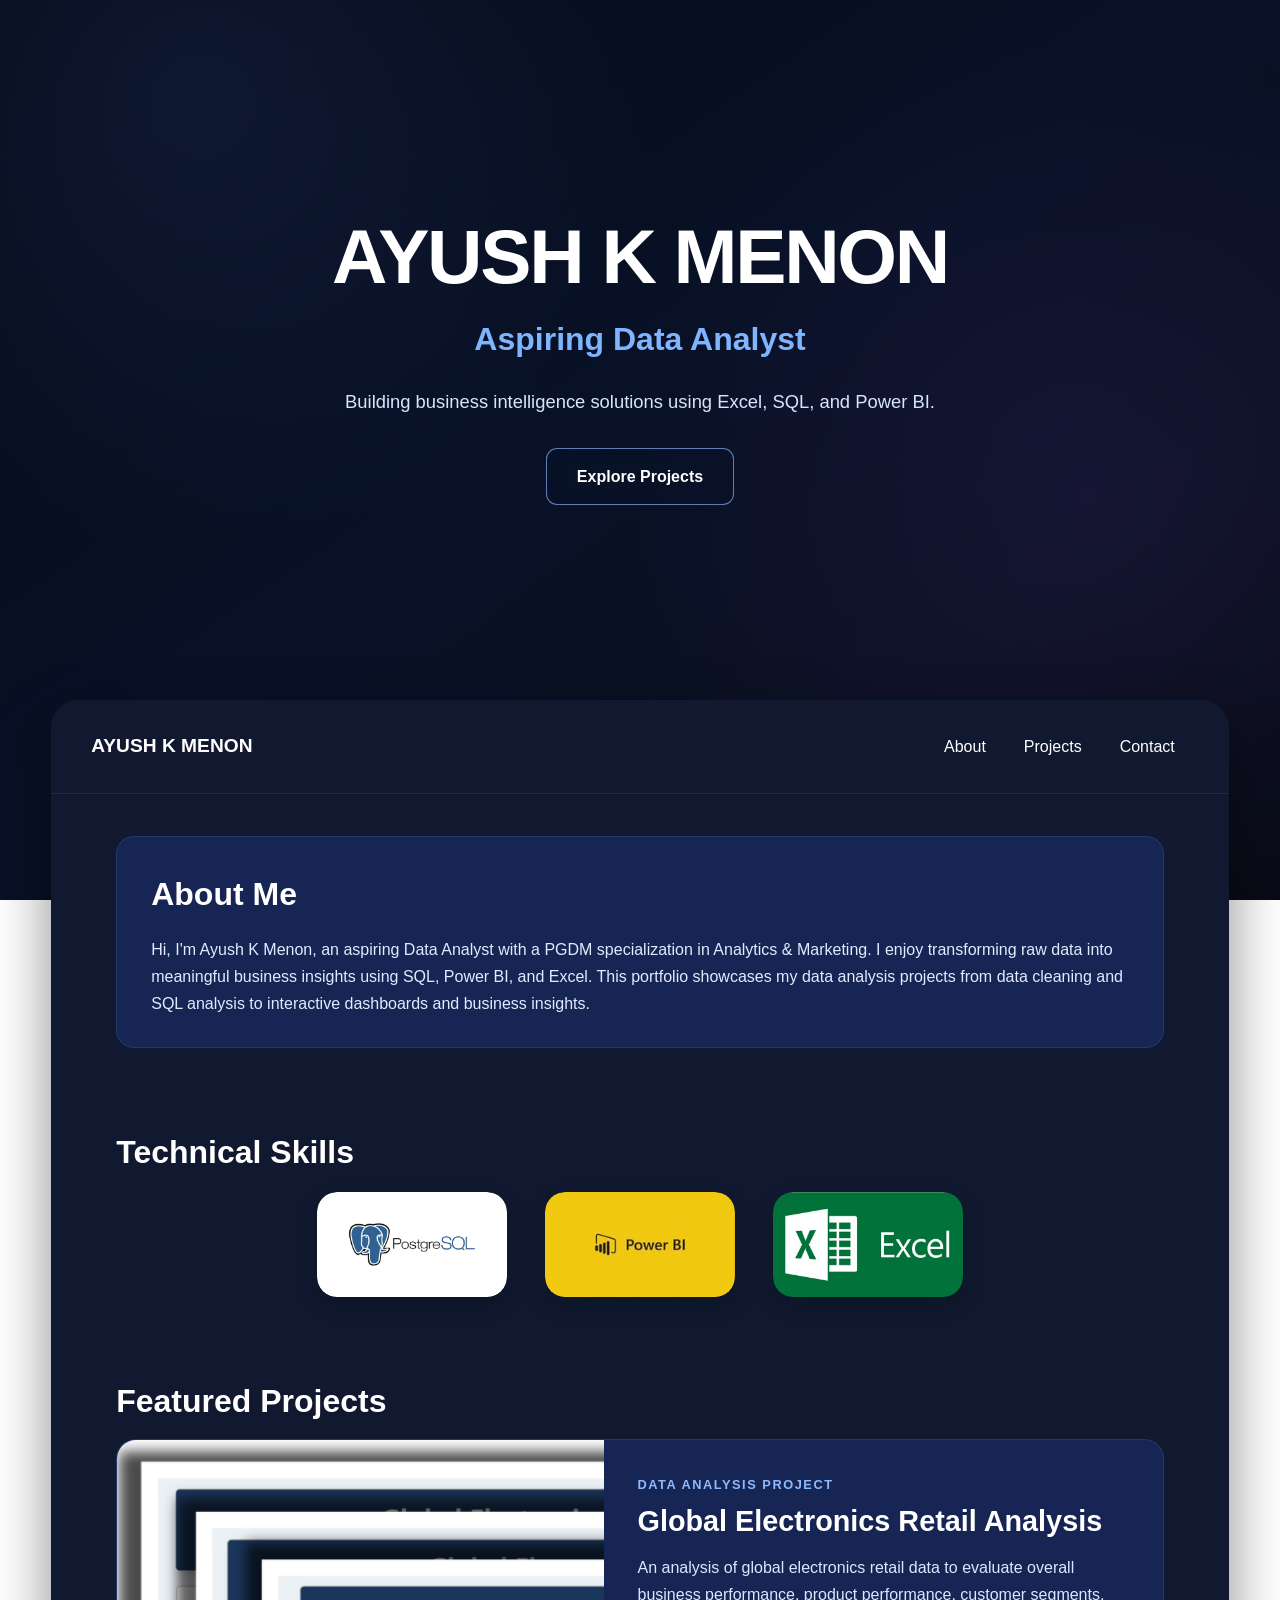
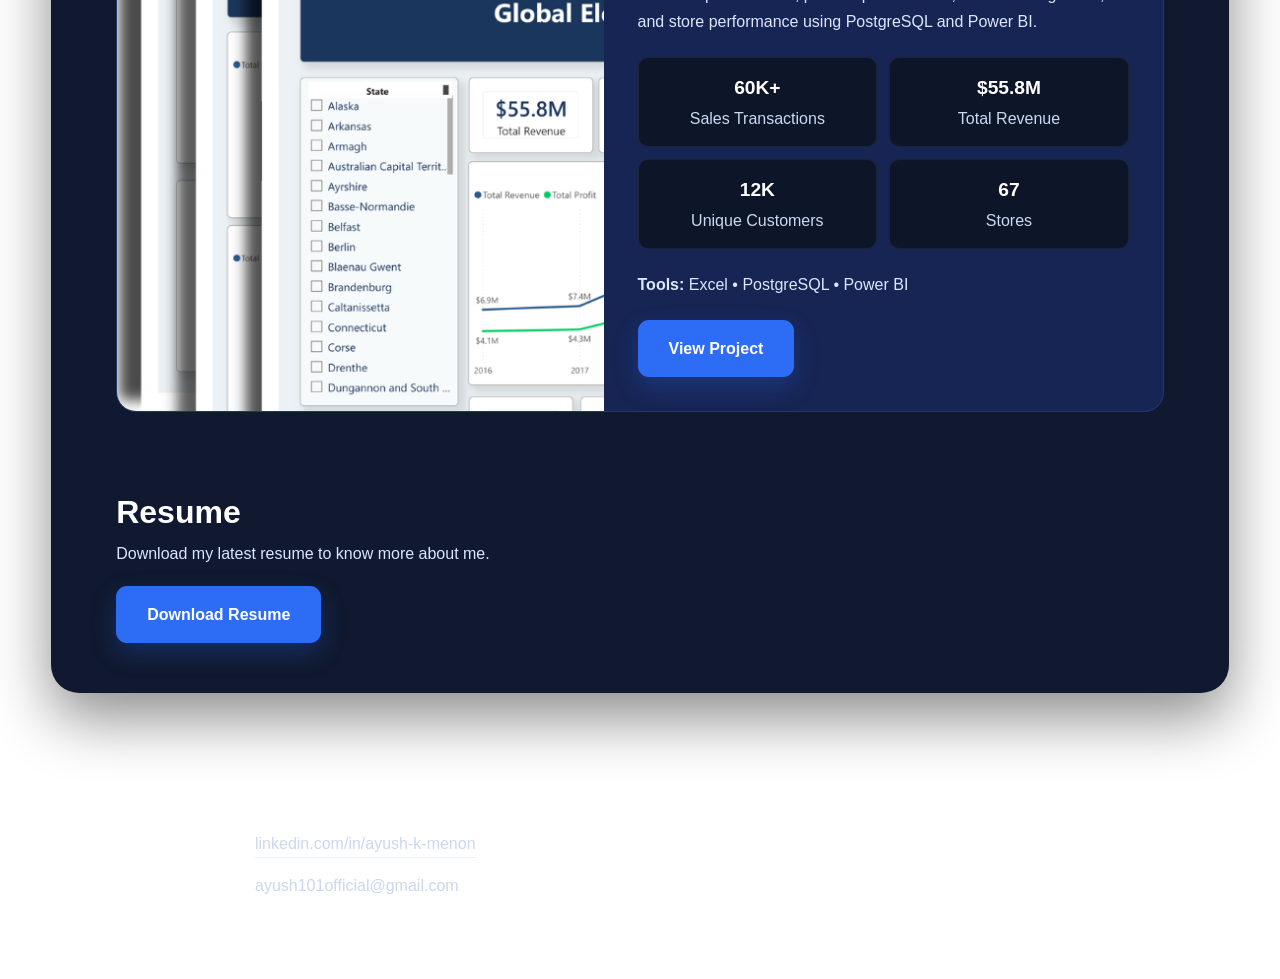
<file: index.html>
<!DOCTYPE html>
<html lang="en">
<head>
<meta charset="UTF-8">
<meta name="viewport" content="width=device-width, initial-scale=1.0">
<meta name="description" content="Ayush K Menon - Aspiring Data Analyst portfolio showcasing data analysis projects using Excel, PostgreSQL, and Power BI.">
<title>Ayush K Menon | Data Analyst Portfolio</title>
<link rel="stylesheet" href="style.css">
</head>
<body>
<header class="hero-background" id="home">
<div class="hero-intro">
<h1>AYUSH K MENON</h1>
<h2>Aspiring Data Analyst</h2>
<p>Building business intelligence solutions using Excel, SQL, and Power BI.</p>
<a href="#projects" class="btn btn-outline">Explore Projects</a>
</div>
</header>
<main>
<nav class="navbar" aria-label="Main navigation">
<a href="#home" class="logo">AYUSH K MENON</a>
<ul class="nav-links">
<li><a href="#about">About</a></li>
<li><a href="#projects">Projects</a></li>
<li><a href="#contact">Contact</a></li>
</ul>
</nav>
<section id="about">
<div class="content-card">
<h2>About Me</h2>
<p>Hi, I'm Ayush K Menon, an aspiring Data Analyst with a PGDM specialization in Analytics &amp; Marketing. I enjoy transforming raw data into meaningful business insights using SQL, Power BI, and Excel. This portfolio showcases my data analysis projects from data cleaning and SQL analysis to interactive dashboards and business insights.</p>
</div>
</section>
<section id="skills">
<h2>Technical Skills</h2>
<div class="skills-grid skills-logo-grid">
<div class="skill skill-logo-card"><img src="images/sql - logo.jpg" alt="PostgreSQL"></div>
<div class="skill skill-logo-card"><img src="images/power bi - logo.jpg" alt="Power BI"></div>
<div class="skill skill-logo-card"><img src="images/excel - logo.jpg" alt="Microsoft Excel"></div>
</div>
</section>
<section id="projects">
<h2>Featured Projects</h2>
<article class="project-card">
<div class="project-image project-cover-image">
<img src="images/project1 - cover.png" alt="Global Electronics Retail Analysis project preview">
</div>
<div class="project-info">
<p class="project-type">DATA ANALYSIS PROJECT</p>
<h3>Global Electronics Retail Analysis</h3>
<p>An analysis of global electronics retail data to evaluate overall business performance, product performance, customer segments, and store performance using PostgreSQL and Power BI.</p>
<div class="project-stats">
<div><strong>60K+</strong><br>Sales Transactions</div>
<div><strong>$55.8M</strong><br>Total Revenue</div>
<div><strong>12K</strong><br>Unique Customers</div>
<div><strong>67</strong><br>Stores</div>
</div>
<p><strong>Tools:</strong> Excel &bull; PostgreSQL &bull; Power BI</p>
<a href="project1.html" class="btn">View Project</a>
</div>
</article>
</section>
<section id="resume" class="resume-section">
<h2>Resume</h2>
<p>Download my latest resume to know more about me.</p>
<a href="resources/Ayush's Resume.pdf" class="btn" download>Download Resume</a>
</section>
</main>
<section id="contact" class="contact-section">
<div class="contact-inner">
<h2>Contact</h2>
<div class="contact-details">
<p><strong>LinkedIn</strong><a href="https://www.linkedin.com/in/ayush-k-menon/" target="_blank" rel="noopener noreferrer">linkedin.com/in/ayush-k-menon</a></p>
<p><strong>Email</strong><span>ayush101official@gmail.com</span></p>
</div>
</div>
</section>
</body>
</html>
</file>
<file: style.css>
/* ===========================================
   AYUSH K MENON PORTFOLIO
   SHARED STYLESHEET - HOMEPAGE + PROJECT PAGE
=========================================== */

* {
    margin: 0;
    padding: 0;
    box-sizing: border-box;
}

html {
    scroll-behavior: smooth;
}

body {
    font-family: "Inter", "Segoe UI", Arial, sans-serif;
    color: #ffffff;
    background:
        radial-gradient(circle at 15% 10%, rgba(49, 72, 140, 0.22), transparent 34%),
        radial-gradient(circle at 85% 55%, rgba(72, 47, 130, 0.18), transparent 38%),
        linear-gradient(145deg, #050914 0%, #081126 45%, #0b1022 72%, #080b16 100%);
    background-attachment: fixed;
    line-height: 1.7;
}

a {
    color: inherit;
}

button,
a {
    -webkit-tap-highlight-color: transparent;
}

/* ===========================================
   SHARED BUTTONS
=========================================== */

.btn {
    display: inline-block;
    padding: 14px 30px;
    border: 1px solid transparent;
    border-radius: 11px;
    background: #2d6df6;
    color: #ffffff;
    font-weight: 700;
    text-decoration: none;
    text-align: center;
    cursor: pointer;
    transition:
        transform 0.18s ease,
        background 0.18s ease,
        border-color 0.18s ease,
        box-shadow 0.18s ease;
    box-shadow: 0 10px 24px rgba(45, 109, 246, 0.25);
}

.btn:hover {
    transform: translateY(-2px);
    background: #4b84ff;
    box-shadow: 0 14px 30px rgba(45, 109, 246, 0.34);
}

.btn:active {
    transform: translateY(1px) scale(0.98);
}

.btn-outline {
    background: rgba(10, 20, 45, 0.28);
    border: 1px solid rgba(145, 184, 255, 0.65);
    box-shadow: none;
    backdrop-filter: blur(8px);
}

.btn-outline:hover {
    background: rgba(45, 109, 246, 0.18);
    border-color: #9fc3ff;
    box-shadow: 0 10px 28px rgba(0, 0, 0, 0.22);
}

/* ===========================================
   HOMEPAGE HERO
=========================================== */

.hero-background {
    min-height: 90vh;
    background: transparent;
    display: flex;
    justify-content: center;
    align-items: center;
    text-align: center;
    padding: 60px 30px 150px;
}

.hero-intro {
    width: min(900px, 100%);
}

.hero-intro h1 {
    font-size: clamp(3rem, 7vw, 4.8rem);
    line-height: 1.08;
    font-weight: 800;
    letter-spacing: -0.03em;
    margin-bottom: 14px;
}

.hero-intro h2 {
    color: #7fb4ff;
    font-size: clamp(1.5rem, 3vw, 2rem);
    margin-bottom: 20px;
}

.hero-intro p {
    max-width: 720px;
    margin: 0 auto;
    color: #d8e5ff;
    font-size: 1.15rem;
}

.hero-intro .btn {
    margin-top: 30px;
}

/* ===========================================
   HOMEPAGE MAIN CONTENT BOX
=========================================== */

body:not(.project-page) main {
    width: min(1180px, 92%);
    margin: -110px auto 0;
    background: #10192f;
    border-radius: 28px;
    box-shadow: 0 25px 60px rgba(0, 0, 0, 0.45);
    overflow: hidden;
    position: relative;
    z-index: 2;
}

/* ===========================================
   HOMEPAGE NAVBAR
=========================================== */

.navbar {
    display: flex;
    justify-content: space-between;
    align-items: center;
    gap: 30px;
    padding: 24px 40px;
    border-bottom: 1px solid rgba(255, 255, 255, 0.08);
    background: #10192f;
}

.logo {
    color: #ffffff;
    text-decoration: none;
    font-weight: 800;
    font-size: 1.2rem;
    white-space: nowrap;
}

.nav-links {
    display: flex;
    align-items: center;
    list-style: none;
    gap: 10px;
    flex-wrap: wrap;
}

.nav-links a {
    display: inline-block;
    color: #ffffff;
    text-decoration: none;
    padding: 9px 14px;
    border-radius: 9px;
    transition: background 0.18s ease, transform 0.18s ease;
}

.nav-links a:hover {
    background: rgba(45, 109, 246, 0.85);
}

.nav-links a:active {
    transform: scale(0.96);
}

/* ===========================================
   HOMEPAGE SECTIONS
=========================================== */

body:not(.project-page) main > section {
    padding: 42px 65px;
}

body:not(.project-page) main > section > h2 {
    margin-bottom: 18px;
    font-size: 2rem;
    line-height: 1.25;
}

.content-card {
    background: #172554;
    border: 1px solid rgba(127, 180, 255, 0.12);
    border-radius: 18px;
    padding: 30px 34px;
}

.content-card h2 {
    margin-bottom: 14px;
    font-size: 2rem;
}

.content-card p {
    color: #e1eaff;
}

/* ===========================================
   HOMEPAGE SKILL LOGOS
=========================================== */

.skills-logo-grid {
    display: flex;
    align-items: center;
    justify-content: center;
    flex-wrap: wrap;
    gap: 38px;
    margin-top: 20px;
}

.skill-logo-card {
    display: block;
    width: 190px;
    height: 105px;
    padding: 0;
    margin: 0;
    background: transparent;
    border: none;
    border-radius: 20px;
    overflow: hidden;
    box-shadow: 0 8px 20px rgba(0, 0, 0, 0.18);
}

.skill-logo-card:hover {
    transform: none;
}

.skill-logo-card img {
    display: block;
    width: 100%;
    height: 100%;
    max-width: none;
    max-height: none;
    object-fit: cover;
    border-radius: 20px;
    transition: transform 0.2s ease;
}

.skill-logo-card:hover img {
    transform: scale(1.03);
}

/* ===========================================
   HOMEPAGE FEATURED PROJECT
=========================================== */

.project-card {
    display: grid;
    grid-template-columns: 1fr 1.15fr;
    background: #172554;
    border: 1px solid rgba(127, 180, 255, 0.12);
    border-radius: 20px;
    overflow: hidden;
}

.project-image {
    min-height: 390px;
    display: flex;
    justify-content: center;
    align-items: center;
    overflow: hidden;
    background: #0d1529;
}

.project-cover-image img {
    width: 100%;
    height: 100%;
    min-height: 390px;
    display: block;
    object-fit: cover;
}

.project-info {
    padding: 34px;
}

.project-type {
    color: #8dbaff;
    font-size: 0.8rem;
    font-weight: 800;
    letter-spacing: 0.12em;
    margin-bottom: 8px;
}

.project-info h3 {
    font-size: 1.8rem;
    line-height: 1.25;
    margin-bottom: 14px;
}

.project-info > p:not(.project-type) {
    color: #dce7ff;
}

.project-stats {
    display: grid;
    grid-template-columns: repeat(2, 1fr);
    gap: 12px;
    margin: 22px 0;
}

.project-stats div {
    background: #0d1529;
    border: 1px solid rgba(255, 255, 255, 0.06);
    border-radius: 10px;
    padding: 14px;
    text-align: center;
    color: #cdd9f2;
}

.project-stats strong {
    color: #ffffff;
    font-size: 1.2rem;
}

.project-info .btn {
    margin-top: 22px;
}

/* ===========================================
   HOMEPAGE RESUME
=========================================== */

.resume-section {
    padding-top: 38px !important;
    padding-bottom: 50px !important;
}

.resume-section h2 {
    margin-bottom: 8px !important;
}

.resume-section p {
    margin: 0;
    color: #dce7ff;
}

.resume-section .btn {
    margin-top: 18px;
}

/* ===========================================
   HOMEPAGE CONTACT - OUTSIDE MAIN BOX
=========================================== */

.contact-section {
    width: min(1050px, 88%);
    margin: 0 auto;
    padding: 70px 0 80px;
}

.contact-inner h2 {
    font-size: 1.65rem;
    margin-bottom: 22px;
}

.contact-details {
    display: grid;
    gap: 14px;
}

.contact-details p {
    display: grid;
    grid-template-columns: 120px 1fr;
    gap: 20px;
    color: #cbd7ef;
}

.contact-details strong {
    color: #ffffff;
}

.contact-details a {
    width: fit-content;
    color: #cbd7ef;
    text-decoration: none;
    border-bottom: 1px solid rgba(203, 215, 239, 0.4);
    transition: color 0.18s ease, border-color 0.18s ease;
}

.contact-details a:hover {
    color: #ffffff;
    border-color: #ffffff;
}

/* ===========================================
   PROJECT PAGE - HERO
=========================================== */

.project-page {
    background:
        radial-gradient(circle at 15% 10%, rgba(49, 72, 140, 0.22), transparent 34%),
        radial-gradient(circle at 85% 55%, rgba(72, 47, 130, 0.18), transparent 38%),
        linear-gradient(145deg, #050914 0%, #081126 45%, #0b1022 72%, #080b16 100%);
    background-attachment: fixed;
}

.project-hero {
    min-height: 62vh;
    display: flex;
    justify-content: center;
    align-items: center;
    text-align: center;
    padding: 80px 30px 135px;
}

.project-hero-content {
    width: min(940px, 100%);
}

.project-eyebrow {
    color: #9bc1ff;
    font-size: 0.95rem;
    font-weight: 700;
    letter-spacing: 0.08em;
    margin-bottom: 8px;
}

.project-hero h1 {
    font-size: clamp(2.8rem, 6vw, 4.3rem);
    line-height: 1.08;
    letter-spacing: -0.025em;
    margin-bottom: 22px;
}

.project-hero-description {
    max-width: 850px;
    margin: 0 auto;
    color: #d9e5fb;
    font-size: 1.1rem;
}

.project-hero .btn {
    margin-top: 28px;
}

/* ===========================================
   PROJECT PAGE - MAIN BOX
=========================================== */

.project-main {
    width: min(1180px, 92%);
    margin: -80px auto 0;
    background: #10192f;
    border-radius: 28px;
    box-shadow: 0 25px 60px rgba(0, 0, 0, 0.45);
    overflow: hidden;
}

/* ===========================================
   PROJECT TABS
=========================================== */

.project-tabs {
    display: flex;
    justify-content: center;
    align-items: center;
    gap: 10px;
    padding: 20px 30px;
    background: #0d162b;
}

.project-tabs-top {
    border-bottom: 1px solid rgba(255, 255, 255, 0.07);
}

.project-tabs-bottom {
    margin-top: 38px;
    border-top: 1px solid rgba(255, 255, 255, 0.07);
    border-radius: 14px;
}

.project-tab {
    min-width: 120px;
    padding: 11px 20px;
    border: 1px solid rgba(127, 180, 255, 0.22);
    border-radius: 10px;
    background: transparent;
    color: #dce7ff;
    font: inherit;
    font-weight: 700;
    cursor: pointer;
    transition:
        background 0.18s ease,
        transform 0.18s ease,
        border-color 0.18s ease;
}

.project-tab:hover {
    background: rgba(45, 109, 246, 0.15);
    border-color: rgba(127, 180, 255, 0.45);
}

.project-tab:active {
    transform: scale(0.97);
}

.project-tab.active {
    background: #2d6df6;
    border-color: #2d6df6;
    color: #ffffff;
}

/* ===========================================
   PROJECT TAB CONTENT
=========================================== */

.tab-content {
    display: none;
    padding: 46px 55px;
}

.tab-content.active {
    display: block;
}

.project-content-card {
    background: #172554;
    border: 1px solid rgba(127, 180, 255, 0.13);
    border-radius: 18px;
    padding: 30px 34px;
    margin-bottom: 22px;
}

.project-content-card h2 {
    font-size: 1.65rem;
    line-height: 1.25;
    margin: 0 0 15px;
}

.project-content-card p {
    color: #dce7ff;
}

.project-content-card ul,
.project-content-card ol {
    padding-left: 22px;
    color: #dce7ff;
}

.project-content-card li {
    margin-bottom: 8px;
}

/* ===========================================
   DATASET SECTION
=========================================== */

.dataset-tables {
    display: grid;
    gap: 13px;
    margin-top: 24px;
}

.dataset-table-item {
    padding: 17px 20px;
    background: #0e1833;
    border: 1px solid rgba(127, 180, 255, 0.1);
    border-radius: 12px;
}

.dataset-table-title {
    margin: 0;
    color: #ffffff !important;
}

.dataset-columns {
    margin: 5px 0 0 22px;
    color: #cbd8ef !important;
    font-size: 0.95rem;
}

/* ===========================================
   STAR SCHEMA DIAGRAM
=========================================== */

.schema-diagram {
    width: min(800px, 100%);
    height: 430px;
    margin: 34px auto 4px;
    position: relative;
    background: rgba(5, 11, 29, 0.22);
    border: 1px solid rgba(127, 180, 255, 0.09);
    border-radius: 16px;
}

.schema-node {
    position: absolute;
    z-index: 2;
    min-width: 150px;
    padding: 11px 20px;
    text-align: center;
    background: #111f40;
    border: 1px solid rgba(127, 180, 255, 0.32);
    border-radius: 9px;
    color: #eaf1ff;
    font-weight: 700;
}

.schema-customers {
    top: 45px;
    left: 50%;
    transform: translateX(-50%);
}

.schema-sales {
    top: 190px;
    left: 50%;
    transform: translateX(-50%);
    border-color: rgba(127, 180, 255, 0.7);
    background: #172a55;
}

.schema-products {
    bottom: 48px;
    left: 80px;
}

.schema-stores {
    bottom: 48px;
    right: 80px;
}

.schema-lines {
    position: absolute;
    inset: 0;
    width: 100%;
    height: 100%;
}

.schema-lines line {
    stroke: rgba(155, 193, 255, 0.72);
    stroke-width: 2;
}

.schema-lines marker path {
    fill: rgba(155, 193, 255, 0.82);
}

/* ===========================================
   TOOLS TABLE
=========================================== */

.tools-table-wrapper {
    overflow-x: auto;
}

.tools-table {
    width: 100%;
    border-collapse: collapse;
    color: #e4ecff;
}

.tools-table th,
.tools-table td {
    padding: 13px 16px;
    text-align: left;
    border-bottom: 1px solid rgba(255, 255, 255, 0.08);
}

.tools-table th {
    color: #ffffff;
    background: rgba(5, 11, 29, 0.35);
}

/* ===========================================
   DATA CLEANING
=========================================== */

.cleaning-grid {
    display: grid;
    grid-template-columns: repeat(2, 1fr);
    gap: 12px;
    margin-top: 20px;
}

.compact-item {
    padding: 15px 17px;
    background: #0e1833;
    border: 1px solid rgba(127, 180, 255, 0.1);
    border-radius: 11px;
    color: #dce7ff;
}

/* ===========================================
   SQL ANALYSIS
=========================================== */

.sql-questions-grid {
    columns: 2;
    column-gap: 45px;
    margin-top: 18px;
}

.sql-questions-grid li {
    break-inside: avoid;
    padding-right: 10px;
    margin-bottom: 11px;
}

.analysis-closing {
    margin-top: 22px;
    padding-top: 18px;
    border-top: 1px solid rgba(255, 255, 255, 0.08);
}

/* ===========================================
   RESULTS / DASHBOARDS
=========================================== */

.results-section + .results-section {
    margin-top: 55px;
}

.section-heading {
    font-size: 2rem;
    margin-bottom: 28px;
}

.dashboard-block {
    margin-bottom: 44px;
}

.dashboard-block h3 {
    font-size: 1.35rem;
    margin-bottom: 16px;
}

.dashboard-image {
    display: block;
    width: 100%;
    height: auto;
    border-radius: 16px;
    border: 1px solid rgba(127, 180, 255, 0.16);
    box-shadow: 0 16px 35px rgba(0, 0, 0, 0.22);
    cursor: zoom-in;
    transition: transform 0.2s ease, border-color 0.2s ease;
}

.dashboard-image:hover {
    transform: translateY(-2px);
    border-color: rgba(127, 180, 255, 0.4);
}

.dashboard-image:focus {
    outline: 2px solid #7fb4ff;
    outline-offset: 4px;
}

/* ===========================================
   INSIGHTS
=========================================== */

.insights-grid {
    display: grid;
    gap: 20px;
}

.insight-card {
    background: #172554;
    border: 1px solid rgba(127, 180, 255, 0.13);
    border-radius: 18px;
    padding: 28px 32px;
}

.insight-card h3 {
    font-size: 1.4rem;
    margin-bottom: 14px;
}

.insight-card ul {
    padding-left: 22px;
}

.insight-card li {
    color: #dce7ff;
    margin-bottom: 12px;
}

.insight-card li:last-child {
    margin-bottom: 0;
}

.insight-card strong {
    color: #ffffff;
    font-weight: 700;
}

/* ===========================================
   RESOURCES - TEXT LINKS
=========================================== */

.resource-links {
    display: flex;
    flex-direction: column;
    align-items: flex-start;
}

.resource-links a {
    display: inline-block;
    color: #dce7ff;
    text-decoration: none;
    padding: 7px 0;
    border-bottom: 1px solid transparent;
    transition: color 0.18s ease, border-color 0.18s ease, transform 0.18s ease;
}

.resource-links a:hover {
    color: #ffffff;
    border-color: rgba(255, 255, 255, 0.55);
    transform: translateX(3px);
}

.resource-gap {
    height: 22px;
}

/* ===========================================
   DASHBOARD FULLSCREEN LIGHTBOX
=========================================== */

.image-lightbox {
    position: fixed;
    inset: 0;
    z-index: 9999;
    display: none;
    align-items: center;
    justify-content: center;
    padding: 70px 30px 30px;
    background: rgba(2, 5, 13, 0.96);
    backdrop-filter: blur(8px);
}

.image-lightbox.active {
    display: flex;
}

.image-lightbox img {
    display: block;
    max-width: 96vw;
    max-height: 88vh;
    width: auto;
    height: auto;
    object-fit: contain;
    border-radius: 8px;
    box-shadow: 0 20px 60px rgba(0, 0, 0, 0.55);
}

.lightbox-close {
    position: fixed;
    top: 20px;
    left: 24px;
    z-index: 10000;
    padding: 9px 14px;
    border: 1px solid rgba(255, 255, 255, 0.22);
    border-radius: 9px;
    background: rgba(15, 25, 48, 0.8);
    color: #ffffff;
    font: inherit;
    font-size: 0.9rem;
    cursor: pointer;
    transition: background 0.18s ease, border-color 0.18s ease;
}

.lightbox-close:hover {
    background: rgba(45, 109, 246, 0.28);
    border-color: rgba(127, 180, 255, 0.6);
}

body.lightbox-open {
    overflow: hidden;
}

/* ===========================================
   BACK TO HOMEPAGE
=========================================== */

.back-home-section {
    width: min(1180px, 92%);
    margin: 0 auto;
    padding: 55px 0 75px;
    text-align: center;
}

/* ===========================================
   RESPONSIVE
=========================================== */

@media (max-width: 900px) {

    .hero-background {
        min-height: 80vh;
    }

    .navbar {
        flex-direction: column;
        padding: 22px 24px;
    }

    .nav-links {
        justify-content: center;
    }

    body:not(.project-page) main > section {
        padding: 38px 28px;
    }

    .project-card {
        grid-template-columns: 1fr;
    }

    .project-image,
    .project-cover-image img {
        min-height: 250px;
    }

    .cleaning-grid {
        grid-template-columns: 1fr;
    }

    .sql-questions-grid {
        columns: 1;
    }

    .tab-content {
        padding: 38px 28px;
    }

    .project-content-card,
    .insight-card {
        padding: 25px;
    }

    .schema-products {
        left: 35px;
    }

    .schema-stores {
        right: 35px;
    }
}

@media (max-width: 600px) {

    body:not(.project-page) main,
    .project-main {
        width: 94%;
        border-radius: 20px;
    }

    .hero-background {
        padding-left: 20px;
        padding-right: 20px;
    }

    .nav-links {
        gap: 4px;
    }

    .nav-links a {
        padding: 8px 10px;
        font-size: 0.9rem;
    }

    .skills-logo-grid {
        gap: 18px;
    }

    .skill-logo-card {
        width: 145px;
        height: 80px;
    }

    .project-stats {
        grid-template-columns: 1fr;
    }

    .contact-section {
        width: 86%;
        padding: 55px 0 65px;
    }

    .contact-details p {
        grid-template-columns: 1fr;
        gap: 2px;
    }

    .project-hero {
        min-height: 58vh;
        padding-left: 20px;
        padding-right: 20px;
    }

    .project-tabs {
        padding: 16px 12px;
        gap: 7px;
    }

    .project-tab {
        min-width: 0;
        flex: 1;
        padding: 10px 8px;
        font-size: 0.9rem;
    }

    .tab-content {
        padding: 30px 16px;
    }

    .project-content-card,
    .insight-card {
        padding: 22px 20px;
    }

    .dataset-columns {
        margin-left: 12px;
        font-size: 0.9rem;
    }

    .schema-diagram {
        height: 410px;
    }

    .schema-node {
        min-width: 120px;
        padding: 9px 12px;
        font-size: 0.9rem;
    }

    .schema-customers {
        top: 38px;
    }

    .schema-sales {
        top: 178px;
    }

    .schema-products {
        left: 15px;
        bottom: 45px;
    }

    .schema-stores {
        right: 15px;
        bottom: 45px;
    }

    .image-lightbox {
        padding: 65px 12px 20px;
    }

    .lightbox-close {
        top: 14px;
        left: 14px;
    }
}
</file>
